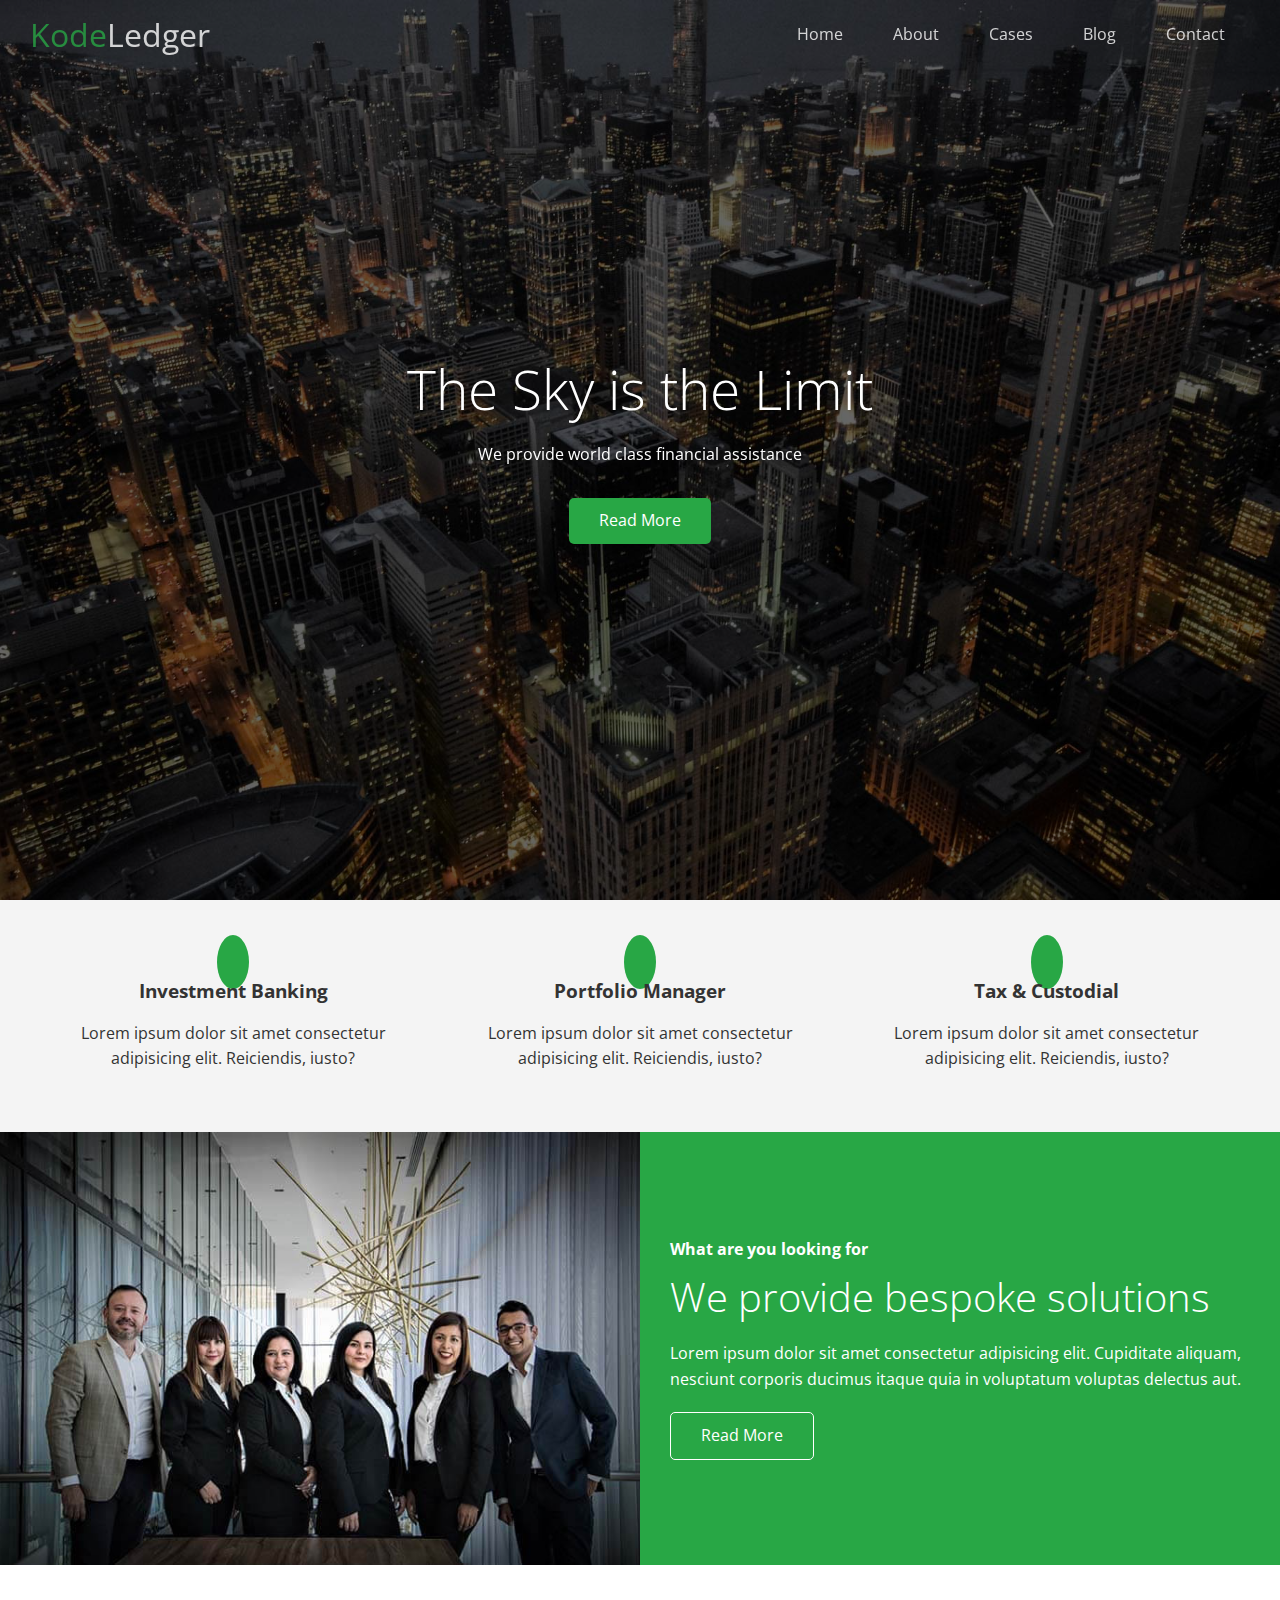
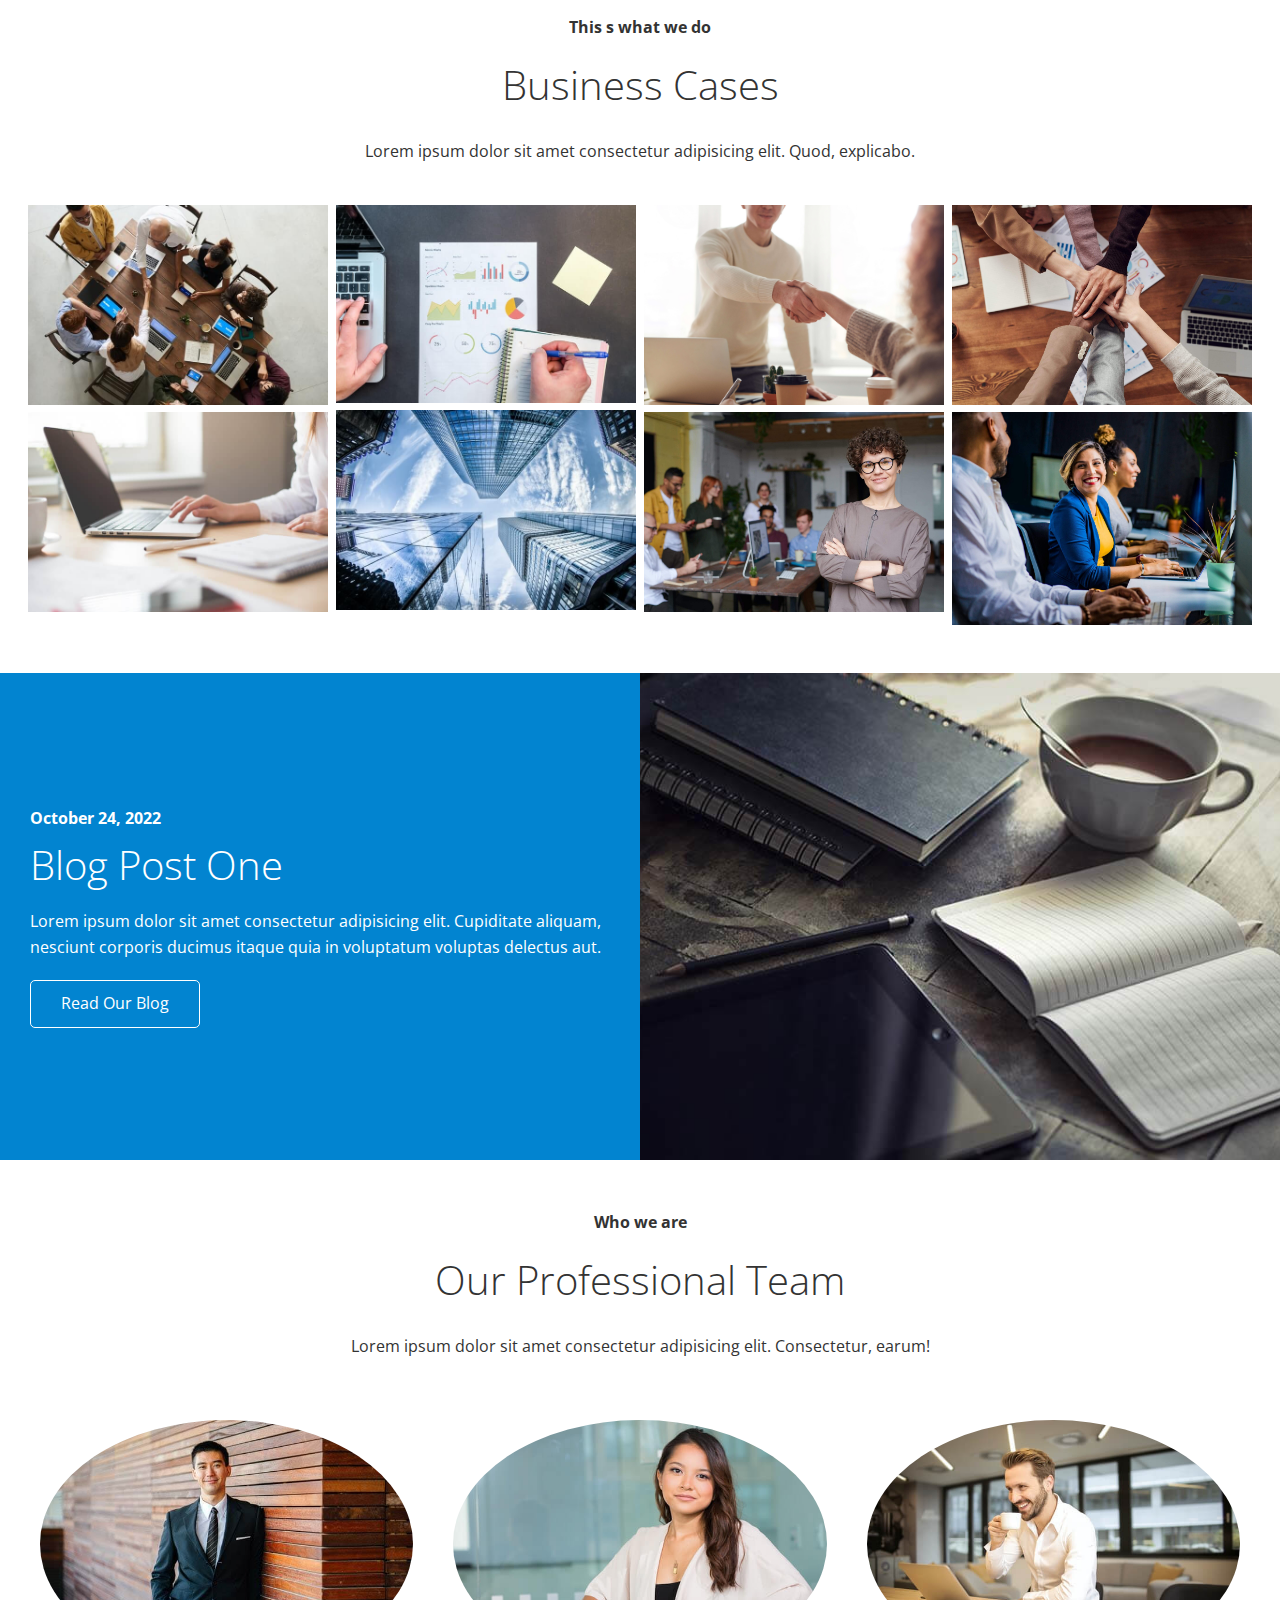
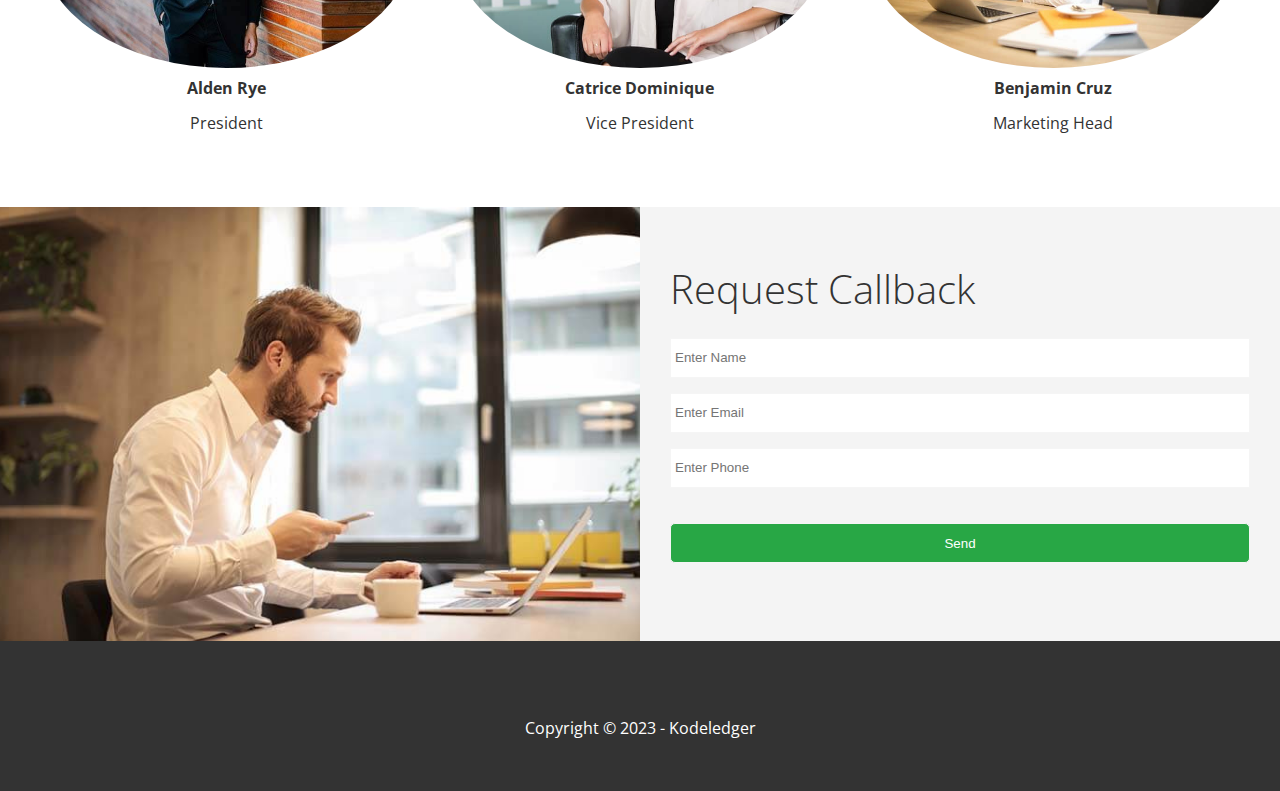
<file: index.html>
<!DOCTYPE html>
<html lang="en">
  <head>
    <meta charset="UTF-8" />
    <meta http-equiv="X-UA-Compatible" content="IE=edge" />
    <meta name="viewport" content="width=device-width, initial-scale=1.0" />
    <link
      rel="stylesheet"
      href="https://cdnjs.cloudflare.com/ajax/libs/font-awesome/6.4.0/css/all.min.css"
      integrity="sha512-iecdLmaskl7CVkqkXNQ/ZH/XLlvWZOJyj7Yy7tcenmpD1ypASozpmT/E0iPtmFIB46ZmdtAc9eNBvH0H/ZpiBw=="
      crossorigin="anonymous"
      referrerpolicy="no-referrer"
    />
    <link rel="stylesheet" href="./css/lightbox.min.css" />
    <link rel="stylesheet" href="./css/utilities.css" />
    <link rel="stylesheet" href="./css/style.css" />
    <link rel="shortcut icon" type="image/x-icon" href="./favicon.ico" />
    <title>KodeLedger | Welcome</title>
  </head>
  <body id="home">
    <header class="hero">
      <div id="navbar" class="navbar top">
        <h1 class="logo">
          <span class="text-primary"><i class="fas fa-book-open"></i>Kode</span
          >Ledger
        </h1>
        <nav>
          <ul>
            <li><a href="#home">Home</a></li>
            <li><a href="#about">About</a></li>
            <li><a href="#cases">Cases</a></li>
            <li><a href="#blog">Blog</a></li>
            <li><a href="#contact">Contact</a></li>
          </ul>
        </nav>
      </div>
      <div class="content">
        <h1>The Sky is the Limit</h1>
        <p>We provide world class financial assistance</p>
        <a href="#about" class="btn"
          ><i class="fas fa-chevron-right"></i> Read More</a
        >
      </div>
    </header>

    <main>
      <!-- About Icons -->
      <section id="about" class="icons bg-light">
        <div class="flex-items">
          <div>
            <i class="fas fa-university fa-2x"></i>
            <div>
              <h3>Investment Banking</h3>
              <p>
                Lorem ipsum dolor sit amet consectetur adipisicing elit.
                Reiciendis, iusto?
              </p>
            </div>
          </div>
          <div>
            <i class="fas fa-university fa-2x"></i>
            <div>
              <h3>Portfolio Manager</h3>
              <p>
                Lorem ipsum dolor sit amet consectetur adipisicing elit.
                Reiciendis, iusto?
              </p>
            </div>
          </div>
          <div>
            <i class="fas fa-university fa-2x"></i>
            <div>
              <h3>Tax & Custodial</h3>
              <p>
                Lorem ipsum dolor sit amet consectetur adipisicing elit.
                Reiciendis, iusto?
              </p>
            </div>
          </div>
        </div>
      </section>

      <!-- About Solutions -->
      <section class="solutions flex-columns">
        <div class="row">
          <div class="column">
            <div class="column-1">
              <img src="./images/home/people.jpg" alt="People" />
            </div>
          </div>
          <div class="column">
            <div class="column-2 bg-primary">
              <h4>What are you looking for</h4>
              <h2>We provide bespoke solutions</h2>
              <p>
                Lorem ipsum dolor sit amet consectetur adipisicing elit.
                Cupiditate aliquam, nesciunt corporis ducimus itaque quia in
                voluptatum voluptas delectus aut.
              </p>
              <a href="" class="btn btn-outline"
                ><i class="fas fa-chevron-right"></i> Read More</a
              >
            </div>
          </div>
        </div>
      </section>

      <!-- Cases -->
      <section id="cases" class="cases flex-grid section-padding">
        <header class="section-header">
          <h4>This s what we do</h4>
          <h2>Business Cases</h2>
          <p>
            Lorem ipsum dolor sit amet consectetur adipisicing elit. Quod,
            explicabo.
          </p>
        </header>
        <div class="row">
          <div class="column">
            <a
              href="./images/cases/cases1.jpg"
              data-lightbox="cases"
              data-title="Lorem ipsum dolor sit amet consectetur adipisicing elit. Dolores, possimus!"
            >
              <img src="./images/cases/cases1.jpg" alt="case1"
            /></a>
            <a
              href="./images/cases/cases2.jpg"
              data-lightbox="cases"
              data-title="Lorem ipsum dolor sit amet consectetur adipisicing elit. Dolores, possimus!"
            >
              <img src="./images/cases/cases2.jpg" alt="case2"
            /></a>
          </div>
          <div class="column">
            <a
              href="./images/cases/cases3.jpg"
              data-lightbox="cases"
              data-title="Lorem ipsum dolor sit amet consectetur adipisicing elit. Dolores, possimus!"
            >
              <img src="./images/cases/cases3.jpg" alt="case3"
            /></a>
            <a
              href="./images/cases/cases4.jpg"
              data-lightbox="cases"
              data-title="Lorem ipsum dolor sit amet consectetur adipisicing elit. Dolores, possimus!"
              ><img src="./images/cases/cases4.jpg" alt="case4"
            /></a>
          </div>
          <div class="column">
            <a
              href="./images/cases/cases5.jpg"
              data-lightbox="cases"
              data-title="Lorem ipsum dolor sit amet consectetur adipisicing elit. Dolores, possimus!"
              ><img src="./images/cases/cases5.jpg" alt="case5"
            /></a>
            <a
              href="./images/cases/cases6.jpg"
              data-lightbox="cases"
              data-title="Lorem ipsum dolor sit amet consectetur adipisicing elit. Dolores, possimus!"
              ><img src="./images/cases/cases6.jpg" alt="case6"
            /></a>
          </div>
          <div class="column">
            <a
              href="./images/cases/cases7.jpg"
              data-lightbox="cases"
              data-title="Lorem ipsum dolor sit amet consectetur adipisicing elit. Dolores, possimus!"
              ><img src="./images/cases/cases7.jpg" alt="case7"
            /></a>
            <a
              href="./images/cases/cases8.jpg"
              data-lightbox="cases"
              data-title="Lorem ipsum dolor sit amet consectetur adipisicing elit. Dolores, possimus!"
              ><img src="./images/cases/cases8.jpg" alt="case8"
            /></a>
          </div>
        </div>
      </section>

      <!-- Blog -->
      <section id="blog" class="blog flex-columns flex-reverse">
        <div class="row">
          <div class="column">
            <div class="column-1">
              <img src="./images/home/blog.jpg" alt="People" />
            </div>
          </div>
          <div class="column">
            <div class="column-2 bg-primary bg-secondary">
              <h4>October 24, 2022</h4>
              <h2>Blog Post One</h2>
              <p>
                Lorem ipsum dolor sit amet consectetur adipisicing elit.
                Cupiditate aliquam, nesciunt corporis ducimus itaque quia in
                voluptatum voluptas delectus aut.
              </p>
              <a href="blog.html" class="btn btn-outline"
                ><i class="fas fa-chevron-right"></i> Read Our Blog</a
              >
            </div>
          </div>
        </div>
      </section>

      <!-- Team -->
      <section id="team" class="team section-padding">
        <header class="section-header">
          <h4>Who we are</h4>
          <h2>Our Professional Team</h2>
          <p>
            Lorem ipsum dolor sit amet consectetur adipisicing elit.
            Consectetur, earum!
          </p>
        </header>

        <div class="flex-items">
          <div>
            <img src="./images/team/person1.jpg" alt="" />
            <h4>Alden Rye</h4>
            <p>President</p>
          </div>
          <div>
            <img src="./images/team/person2.jpg" alt="" />
            <h4>Catrice Dominique</h4>
            <p>Vice President</p>
          </div>
          <div>
            <img src="./images/team/person3.jpg" alt="" />
            <h4>Benjamin Cruz</h4>
            <p>Marketing Head</p>
          </div>
        </div>
      </section>

      <!-- Contact Section -->
      <section id="contact" class="contact flex-columns">
        <div class="row">
          <div class="column">
            <div class="column-1">
              <img src="./images/home/contact.jpg" alt="" />
            </div>
          </div>
          <div class="column">
            <div class="column-2 bg-light">
              <h2>Request Callback</h2>
              <form action="" class="callback-form">
                <div class="form-control">
                  <label for="name"></label>
                  <input
                    type="text"
                    name="name"
                    id="name"
                    placeholder="Enter Name"
                  />
                </div>

                <div class="form-control">
                  <label for="email"></label>
                  <input
                    type="email"
                    name="email"
                    id="email"
                    placeholder="Enter Email"
                  />
                </div>

                <div class="form-control">
                  <label for="phone"></label>
                  <input
                    type="text"
                    name="phone"
                    id="phone"
                    placeholder="Enter Phone"
                  />
                </div>
                <input type="submit" value="Send" id="submit" class="btn" />
              </form>
            </div>
          </div>
        </div>
      </section>
    </main>
    <!-- Footer -->
    <footer class="footer bg-dark">
      <div class="social">
        <a href="#"><i class="fab fa-facebook fa-2x"></i></a>
        <a href="#"><i class="fab fa-twitter fa-2x"></i></a>
        <a href="#"><i class="fab fa-youtube fa-2x"></i></a>
        <a href="#"><i class="fab fa-linkedin fa-2x"></i></a>
      </div>
      <p>Copyright &copy; 2023 - Kodeledger</p>
    </footer>
    <!-- JQuery is used for smooth scrolling -->
    <script
      src="https://code.jquery.com/jquery-3.5.0.min.js"
      integrity="sha256-xNzN2a4ltkB44Mc/Jz3pT4iU1cmeR0FkXs4pru/JxaQ="
      crossorigin="anonymous"
    ></script>
    <!-- Lightbox -->
    <script src="./js/lightbox.min.js"></script>
    <!-- JS COde to handle the transparency of navbar -->
    <script>
      const navbar = document.getElementById("navbar");
      let scrolled = false;
      window.onscroll = function () {
        if (window.pageYOffset > 100) {
          navbar.classList.remove("top");
          if (!scrolled) {
            navbar.style.transform = "translateY(-70px)";
          }
          setTimeout(function () {
            navbar.style.transform = "translateY(0)";
            scrolled = true;
          }, 200);
        } else {
          navbar.classList.add("top");
        }
      };

      // Smooth Scrolling
      $("#navbar a, .btn").on("click", function (e) {
        if (this.hash !== "") {
          e.preventDefault();
          const hash = this.hash;
          $("html, body").animate(
            { scrollTop: $(hash).offset().top - 100 },
            800
          );
        }
      });
    </script>
  </body>
</html>
</file>
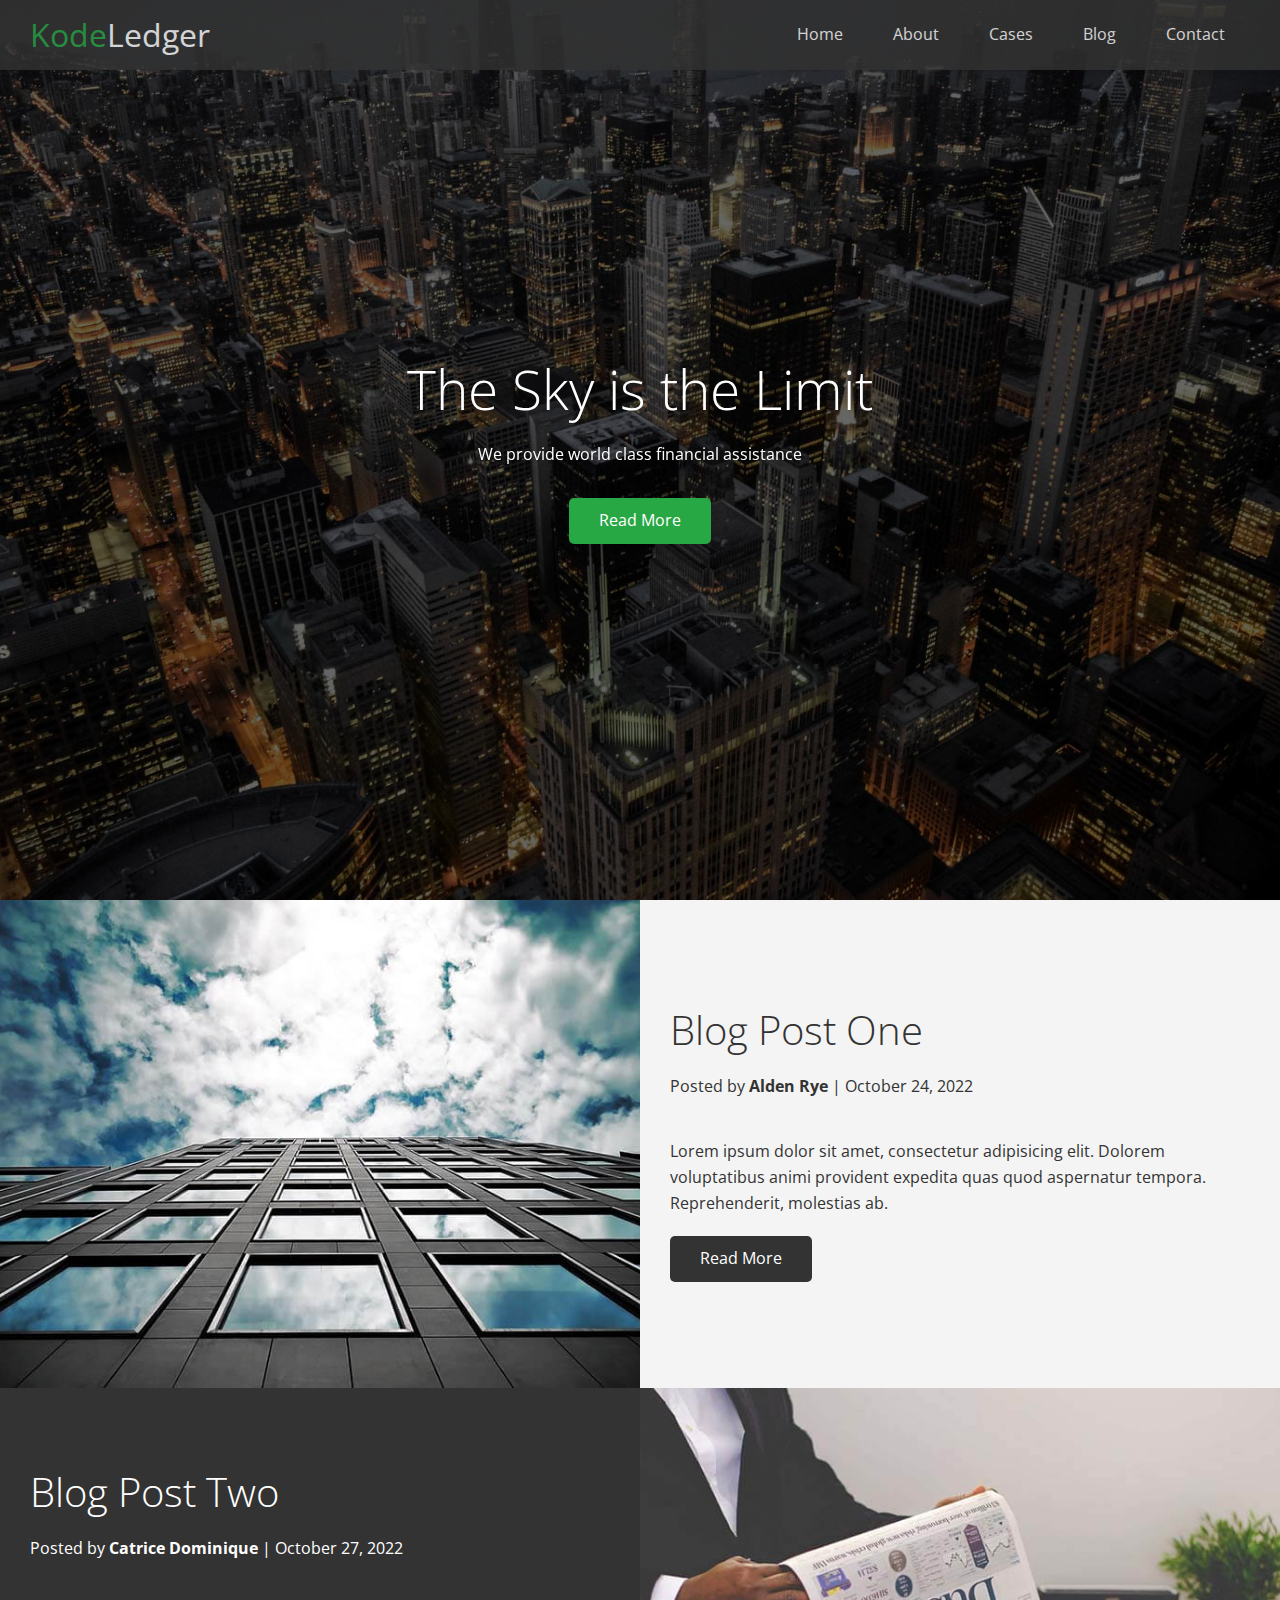
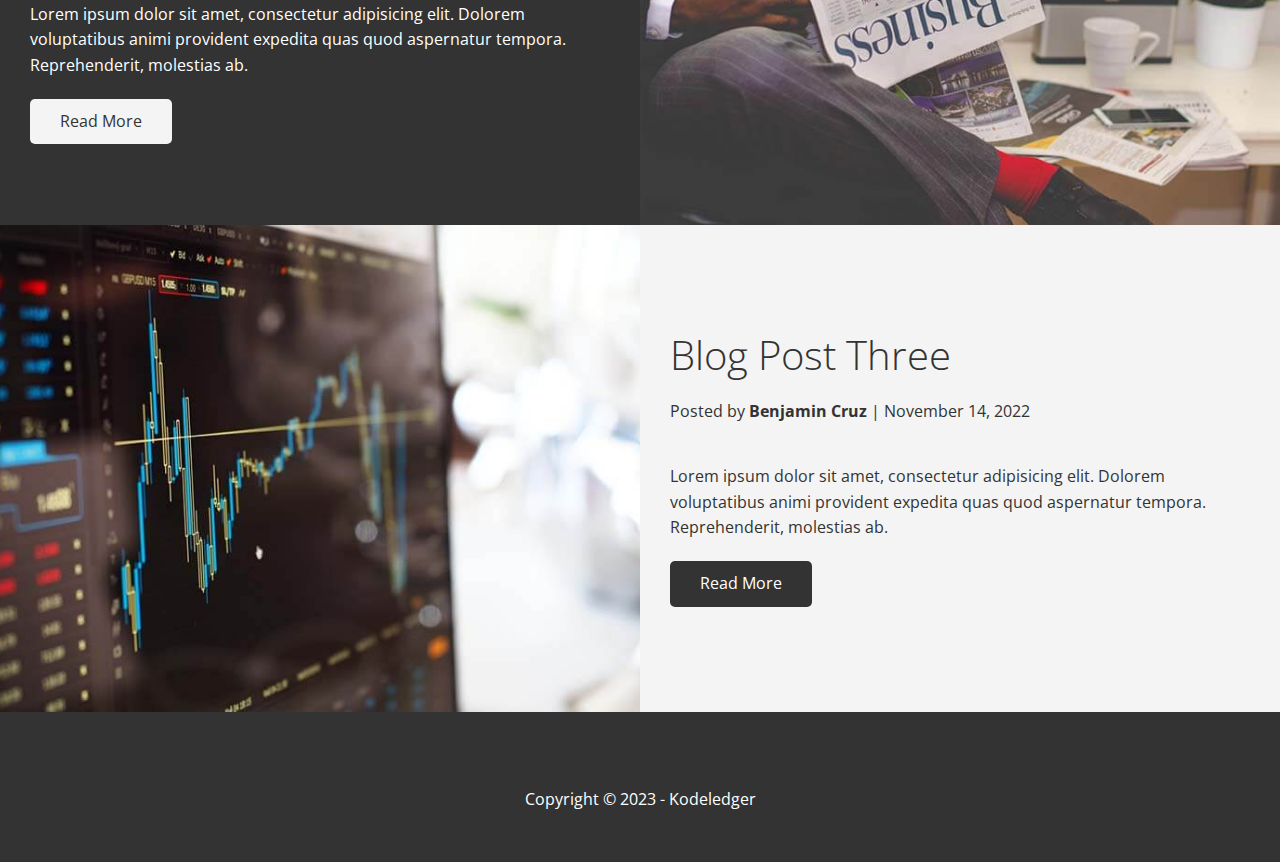
<file: blog.html>
<!DOCTYPE html>
<html lang="en">
  <head>
    <meta charset="UTF-8" />
    <meta http-equiv="X-UA-Compatible" content="IE=edge" />
    <meta name="viewport" content="width=device-width, initial-scale=1.0" />
    <link
      rel="stylesheet"
      href="https://cdnjs.cloudflare.com/ajax/libs/font-awesome/6.4.0/css/all.min.css"
      integrity="sha512-iecdLmaskl7CVkqkXNQ/ZH/XLlvWZOJyj7Yy7tcenmpD1ypASozpmT/E0iPtmFIB46ZmdtAc9eNBvH0H/ZpiBw=="
      crossorigin="anonymous"
      referrerpolicy="no-referrer"
    />
    <link rel="stylesheet" href="./css/utilities.css" />
    <link rel="stylesheet" href="./css/style.css" />
    <title>KodeLedger | Welcome</title>
  </head>
  <body id="home blog">
    <header class="hero">
      <div id="navbar" class="navbar">
        <h1 class="logo">
          <span class="text-primary"><i class="fas fa-book-open"></i>Kode</span
          >Ledger
        </h1>
        <nav>
          <ul>
            <li><a href="index.html">Home</a></li>
            <li><a href="index.html#about">About</a></li>
            <li><a href="index.html#cases">Cases</a></li>
            <li><a href="index.html#blog">Blog</a></li>
            <li><a href="index.html#contact">Contact</a></li>
          </ul>
        </nav>
      </div>
      <div class="content">
        <h1>The Sky is the Limit</h1>
        <p>We provide world class financial assistance</p>
        <a href="#about" class="btn"
          ><i class="fas fa-chevron-right"></i> Read More</a
        >
      </div>
    </header>

    <main>
      <article class="flex-columns">
        <div class="row">
          <div class="column">
            <div class="column-1">
              <img src="./images/blog/blog1.jpg" alt="" />
            </div>
          </div>
          <div class="column">
            <div class="column-2 bg-light">
              <h2>Blog Post One</h2>
              <p class="meta">
                <i class="fas fa-user"></i> Posted by
                <strong>Alden Rye</strong> | October 24, 2022
              </p>
              <p>
                Lorem ipsum dolor sit amet, consectetur adipisicing elit.
                Dolorem voluptatibus animi provident expedita quas quod
                aspernatur tempora. Reprehenderit, molestias ab.
              </p>
              <a href="post.html" class="btn btn-dark"
                ><i class="fas fa-chevron-right"></i> Read More</a
              >
            </div>
          </div>
        </div>
      </article>

      <article class="flex-columns flex-reverse">
        <div class="row">
          <div class="column">
            <div class="column-1">
              <img src="./images/blog/blog2.jpg" alt="" />
            </div>
          </div>
          <div class="column">
            <div class="column-2 bg-dark">
              <h2>Blog Post Two</h2>
              <p class="meta">
                <i class="fas fa-user"></i> Posted by
                <strong>Catrice Dominique</strong> | October 27, 2022
              </p>
              <p>
                Lorem ipsum dolor sit amet, consectetur adipisicing elit.
                Dolorem voluptatibus animi provident expedita quas quod
                aspernatur tempora. Reprehenderit, molestias ab.
              </p>
              <a href="post.html" class="btn btn-light"
                ><i class="fas fa-chevron-right"></i> Read More</a
              >
            </div>
          </div>
        </div>
      </article>

      <article class="flex-columns">
        <div class="row">
          <div class="column">
            <div class="column-1">
              <img src="./images/blog/blog3.jpg" alt="" />
            </div>
          </div>
          <div class="column">
            <div class="column-2 bg-light">
              <h2>Blog Post Three</h2>
              <p class="meta">
                <i class="fas fa-user"></i> Posted by
                <strong>Benjamin Cruz</strong> | November 14, 2022
              </p>
              <p>
                Lorem ipsum dolor sit amet, consectetur adipisicing elit.
                Dolorem voluptatibus animi provident expedita quas quod
                aspernatur tempora. Reprehenderit, molestias ab.
              </p>
              <a href="post.html" class="btn btn-dark"
                ><i class="fas fa-chevron-right"></i> Read More</a
              >
            </div>
          </div>
        </div>
      </article>
    </main>
    <!-- Footer -->
    <footer class="footer bg-dark">
      <div class="social">
        <a href="#"><i class="fab fa-facebook fa-2x"></i></a>
        <a href="#"><i class="fab fa-twitter fa-2x"></i></a>
        <a href="#"><i class="fab fa-youtube fa-2x"></i></a>
        <a href="#"><i class="fab fa-linkedin fa-2x"></i></a>
      </div>
      <p>Copyright &copy; 2023 - Kodeledger</p>
    </footer>
  </body>
</html>
</file>
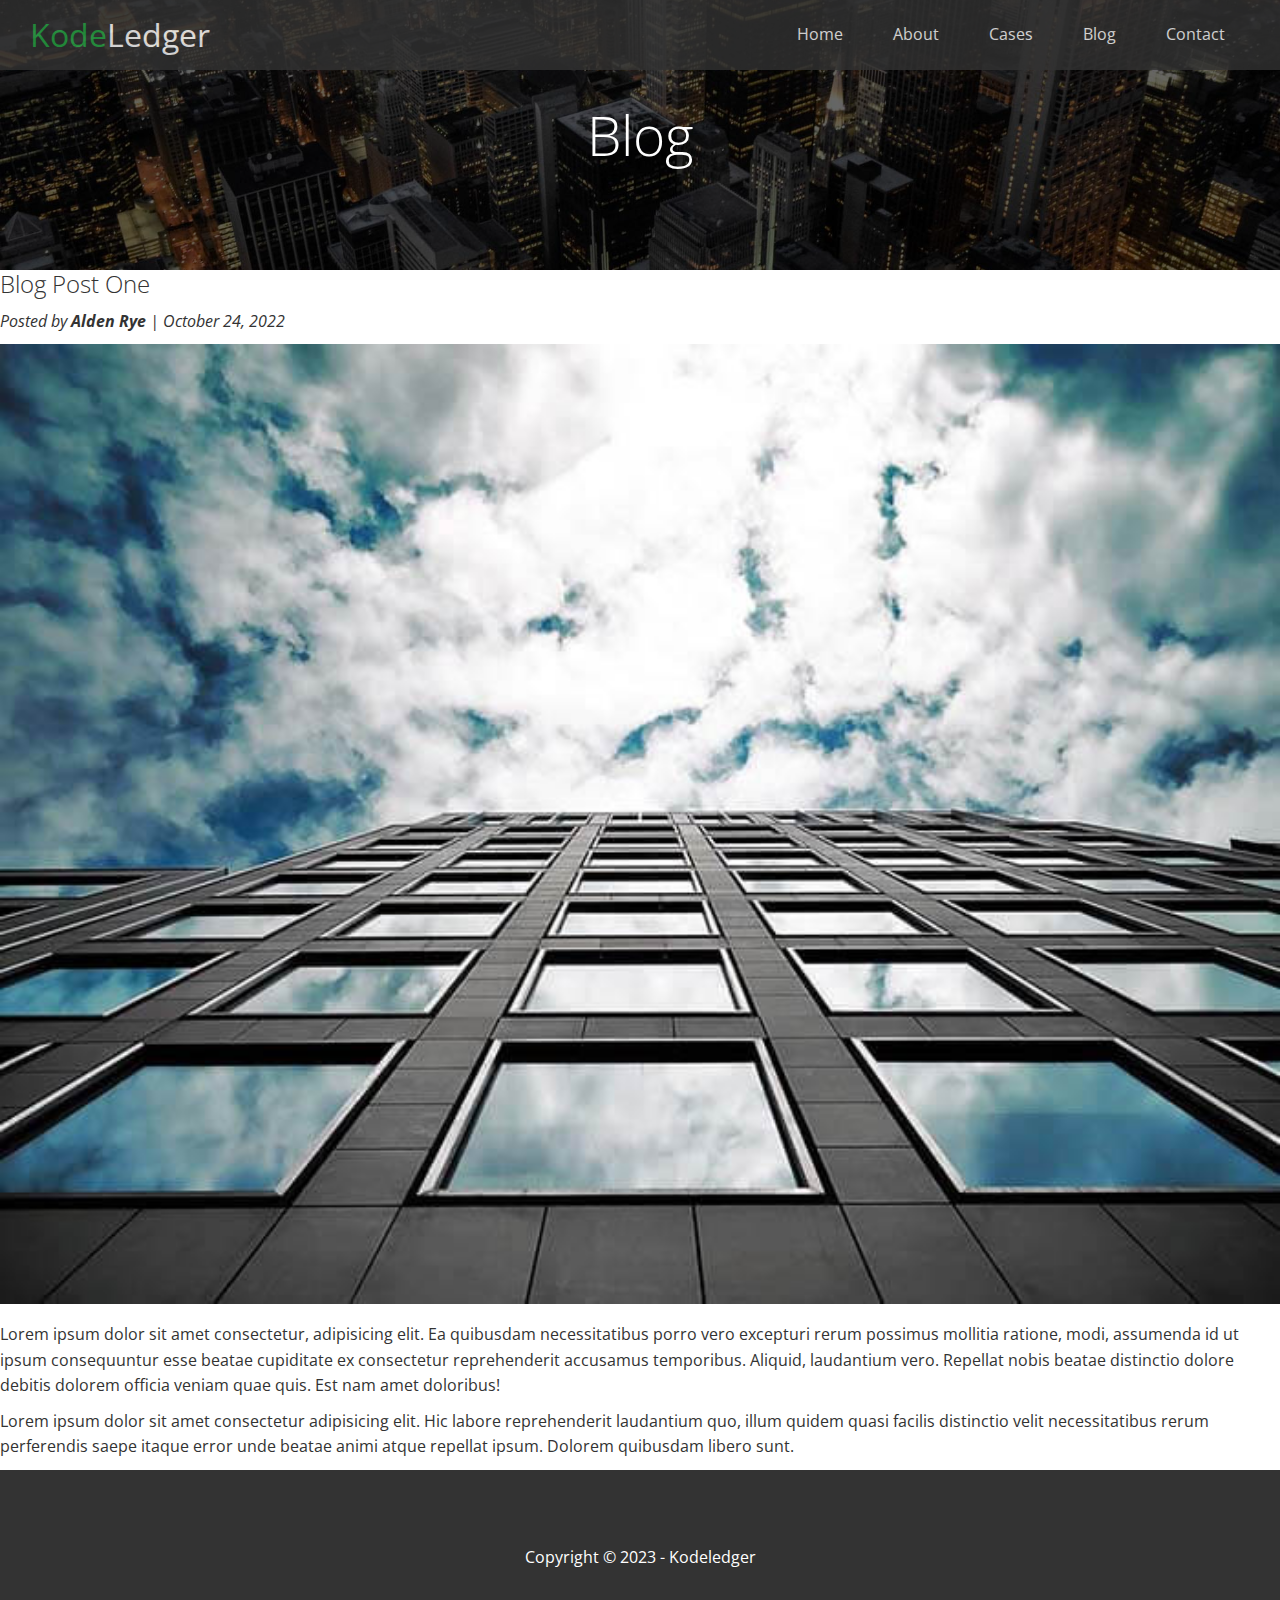
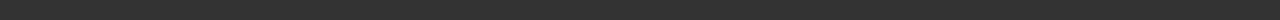
<file: post.html>
<!DOCTYPE html>
<html lang="en">
  <head>
    <meta charset="UTF-8" />
    <meta http-equiv="X-UA-Compatible" content="IE=edge" />
    <meta name="viewport" content="width=device-width, initial-scale=1.0" />
    <link
      rel="stylesheet"
      href="https://cdnjs.cloudflare.com/ajax/libs/font-awesome/6.4.0/css/all.min.css"
      integrity="sha512-iecdLmaskl7CVkqkXNQ/ZH/XLlvWZOJyj7Yy7tcenmpD1ypASozpmT/E0iPtmFIB46ZmdtAc9eNBvH0H/ZpiBw=="
      crossorigin="anonymous"
      referrerpolicy="no-referrer"
    />
    <link rel="stylesheet" href="./css/utilities.css" />
    <link rel="stylesheet" href="./css/style.css" />
    <title>KodeLedger | Welcome</title>
  </head>
  <body id="home blog">
    <header class="hero blog">
      <div id="navbar" class="navbar">
        <h1 class="logo">
          <span class="text-primary"><i class="fas fa-book-open"></i>Kode</span
          >Ledger
        </h1>
        <nav>
          <ul>
            <li><a href="index.html">Home</a></li>
            <li><a href="index.html#about">About</a></li>
            <li><a href="index.html#cases">Cases</a></li>
            <li><a href="index.html#blog">Blog</a></li>
            <li><a href="index.html#contact">Contact</a></li>
          </ul>
        </nav>
      </div>
      <div class="content">
        <h1>Blog</h1>
      </div>
    </header>

    <main>
      <section class="post">
        <h2>Blog Post One</h2>
        <p>
          <i class="fas fa-user"
            >Posted by <strong>Alden Rye</strong> | October 24, 2022</i
          >
        </p>
        <img src="./images/blog/blog1.jpg" alt="" />
        <p>
          Lorem ipsum dolor sit amet consectetur, adipisicing elit. Ea quibusdam
          necessitatibus porro vero excepturi rerum possimus mollitia ratione,
          modi, assumenda id ut ipsum consequuntur esse beatae cupiditate ex
          consectetur reprehenderit accusamus temporibus. Aliquid, laudantium
          vero. Repellat nobis beatae distinctio dolore debitis dolorem officia
          veniam quae quis. Est nam amet doloribus!
        </p>
        <p>
          Lorem ipsum dolor sit amet consectetur adipisicing elit. Hic labore
          reprehenderit laudantium quo, illum quidem quasi facilis distinctio
          velit necessitatibus rerum perferendis saepe itaque error unde beatae
          animi atque repellat ipsum. Dolorem quibusdam libero sunt.
        </p>
      </section>
    </main>
    <!-- Footer -->
    <footer class="footer bg-dark">
      <div class="social">
        <a href="#"><i class="fab fa-facebook fa-2x"></i></a>
        <a href="#"><i class="fab fa-twitter fa-2x"></i></a>
        <a href="#"><i class="fab fa-youtube fa-2x"></i></a>
        <a href="#"><i class="fab fa-linkedin fa-2x"></i></a>
      </div>
      <p>Copyright &copy; 2023 - Kodeledger</p>
    </footer>
  </body>
</html>
</file>
<file: css/utilities.css>
/* Text Color */
.text-primary {
  color: #28a745;
}

.text-secondary {
  color: #0284d0;
}

/* Button */
.btn {
  cursor: pointer;
  display: inline-block;
  padding: 10px 30px;
  color: #fff;
  background-color: #28a745;
  border: none;
  border-radius: 5px;
}

.btn:hover {
  opacity: 0.9;
}

.btn-primary,
.bg-primary {
  background: #28a745;
  color: #fff;
}

.btn-secondary,
.bg-secondary {
  background: #0284d0;
  color: #fff;
}

.btn-dark,
.bg-dark {
  background: #333;
  color: #fff;
}

.btn-light,
.bg-light {
  background: #f4f4f4;
  color: #333;
}

/* Flex Items */
.flex-items {
  display: flex;
  text-align: center;
  justify-content: center;
  height: 100%;
}

.flex-items > div {
  padding: 20px;
}

/* Flex Columns */

.flex-columns.flex-reverse .row {
  flex-direction: row-reverse;
}

.flex-columns .row {
  display: flex;
  flex-direction: row;
  flex-wrap: wrap;
  width: 100%;
}

.flex-columns .column {
  display: flex;
  flex-direction: column;
  flex-basis: 100%;
  flex: 1;
}

.flex-columns .column .column-1,
.flex-columns .column .column-2 {
  height: 100%;
}

.flex-columns img {
  width: 100%;
  height: 100%;
  object-fit: cover;
}

.flex-columns .column-2 {
  display: flex;
  flex-direction: column;
  align-items: flex-start;
  justify-content: center;
  padding: 30px;
}

.flex-columns h2 {
  font-size: 40px;
  font-weight: 100;
}

.flex-columns h4 {
  margin-bottom: 10px;
}

.flex-columns p {
  margin: 20px 0;
}

.btn-outline {
  background: transparent;
  border: 1px solid #fff;
}

/* Section Header */
.section-header {
  padding: 30px;
  display: flex;
  flex-direction: column;
  align-items: center;
  justify-content: center;
  text-align: center;
}

.section-header h2 {
  font-size: 40px;
  margin: 20px;
}

.section-padding {
  padding: 20px 20px 40px;
}

/* Flex Grid */
.flex-grid .row {
  display: flex;
  flex-wrap: wrap;
  padding: 0 4px;
}

.flex-grid .column {
  flex: 25%;
  max-width: 25%;
  padding: 0 4px;
}
</file>
<file: css/style.css>
@import url("https://fonts.googleapis.com/css2?family=Open+Sans:wght@300;400&family=Roboto:wght@300&display=swap");

* {
  box-sizing: border-box;
  padding: 0;
  margin: 0;
}

body {
  font-family: "Open Sans", sans-serif;
  background: #fff;
  color: #333;
  line-height: 1.6;
}

ul {
  list-style: none;
}

a {
  color: #333;
  text-decoration: none;
}

h1,
h2 {
  font-weight: 300;
  line-height: 1.2;
}

p {
  margin: 10px 0;
}

img {
  width: 100%;
}

/* Navbar */
.navbar {
  display: flex;
  align-items: center;
  justify-content: space-between;
  background-color: #333;
  color: #fff;
  opacity: 0.8;
  width: 100%;
  height: 70px;
  position: fixed;
  top: 0px;
  padding: 0 30px;
}

.navbar a {
  color: #fff;
  padding: 10px 20px;
  margin: 0 5px;
}

.navbar ul {
  display: flex;
}

.navbar a:hover {
  border-bottom: #28a745 2px solid;
}

.navbar .logo {
  font-weight: 400;
}

.navbar.top {
  background: transparent;
}

/* Header */
.hero {
  background: url(../images/home/showcase.jpg) no-repeat center center/cover;
  height: 100vh;
  position: relative;
  color: #fff;
}

.hero .content {
  display: flex;
  flex-direction: column;
  align-items: center;
  justify-content: center;
  text-align: center;
  height: 100%;
  padding: 0 20px;
}

.hero .content h1 {
  font-size: 55px;
}

.hero .content p {
  font-size: 23;
  max-width: 600px;
  margin: 20px 0 30px;
}

.hero::before {
  content: "";
  position: absolute;
  top: 0;
  left: 0;
  width: 100%;
  height: 100%;
  background: rgba(0, 0, 0, 0.6);
}

.hero * {
  z-index: 10;
}

.hero.blog {
  background-image: url("../images/home/blog.jpg") no-repeat center center/cover;
  height: 30vh;
}

/* Icons */
.icons {
  padding: 30px;
}

.icons h3 {
  font-weight: bold;
  margin-bottom: 15px;
}

.icons i {
  background-color: #28a745;
  color: #fff;
  padding: 1rem;
  border-radius: 50%;
  margin-bottom: 15px;
}

.cases img:hover {
  opacity: 0.7;
}

.team img {
  border-radius: 50%;
}

/* Callback Form */
.callback-form {
  width: 100%;
  padding: 20px 0;
}

.callback-form label {
  display: block;
  margin-bottom: 5px;
}

.callback-form .form-control {
  margin-bottom: 15px;
}

.callback-form input {
  width: 100%;
  padding: 4px;
  height: 40px;
  border: #f5f5f5 1px solid;
}

.callback-form .btn {
  padding: 12px 0;
  margin-top: 20px;
}

.callback-form input:focus {
  outline-color: #28a745;
}

/* Footer */
.footer {
  display: flex;
  flex-direction: column;
  align-items: center;
  justify-content: center;
  text-align: center;
  height: 150px;
}

footer a {
  color: #fff;
}

.footer a:hover {
  color: #28a745;
}

.footer .social > * {
  margin-right: 30px;
}

/* Mobile */
@media (max-width: 768px) {
  .navbar {
    flex-direction: column;
    height: 120px;
    padding: 20px;
  }

  .navbar a {
    padding: 10px 10px;
    margin: 0 3px;
  }

  .flex-items {
    flex-direction: column;
  }

  .flex-columns .column,
  .flex-grid .column {
    flex: 100%;
    max-width: 100%;
  }

  .team img {
    width: 70%;
  }
}
</file>
